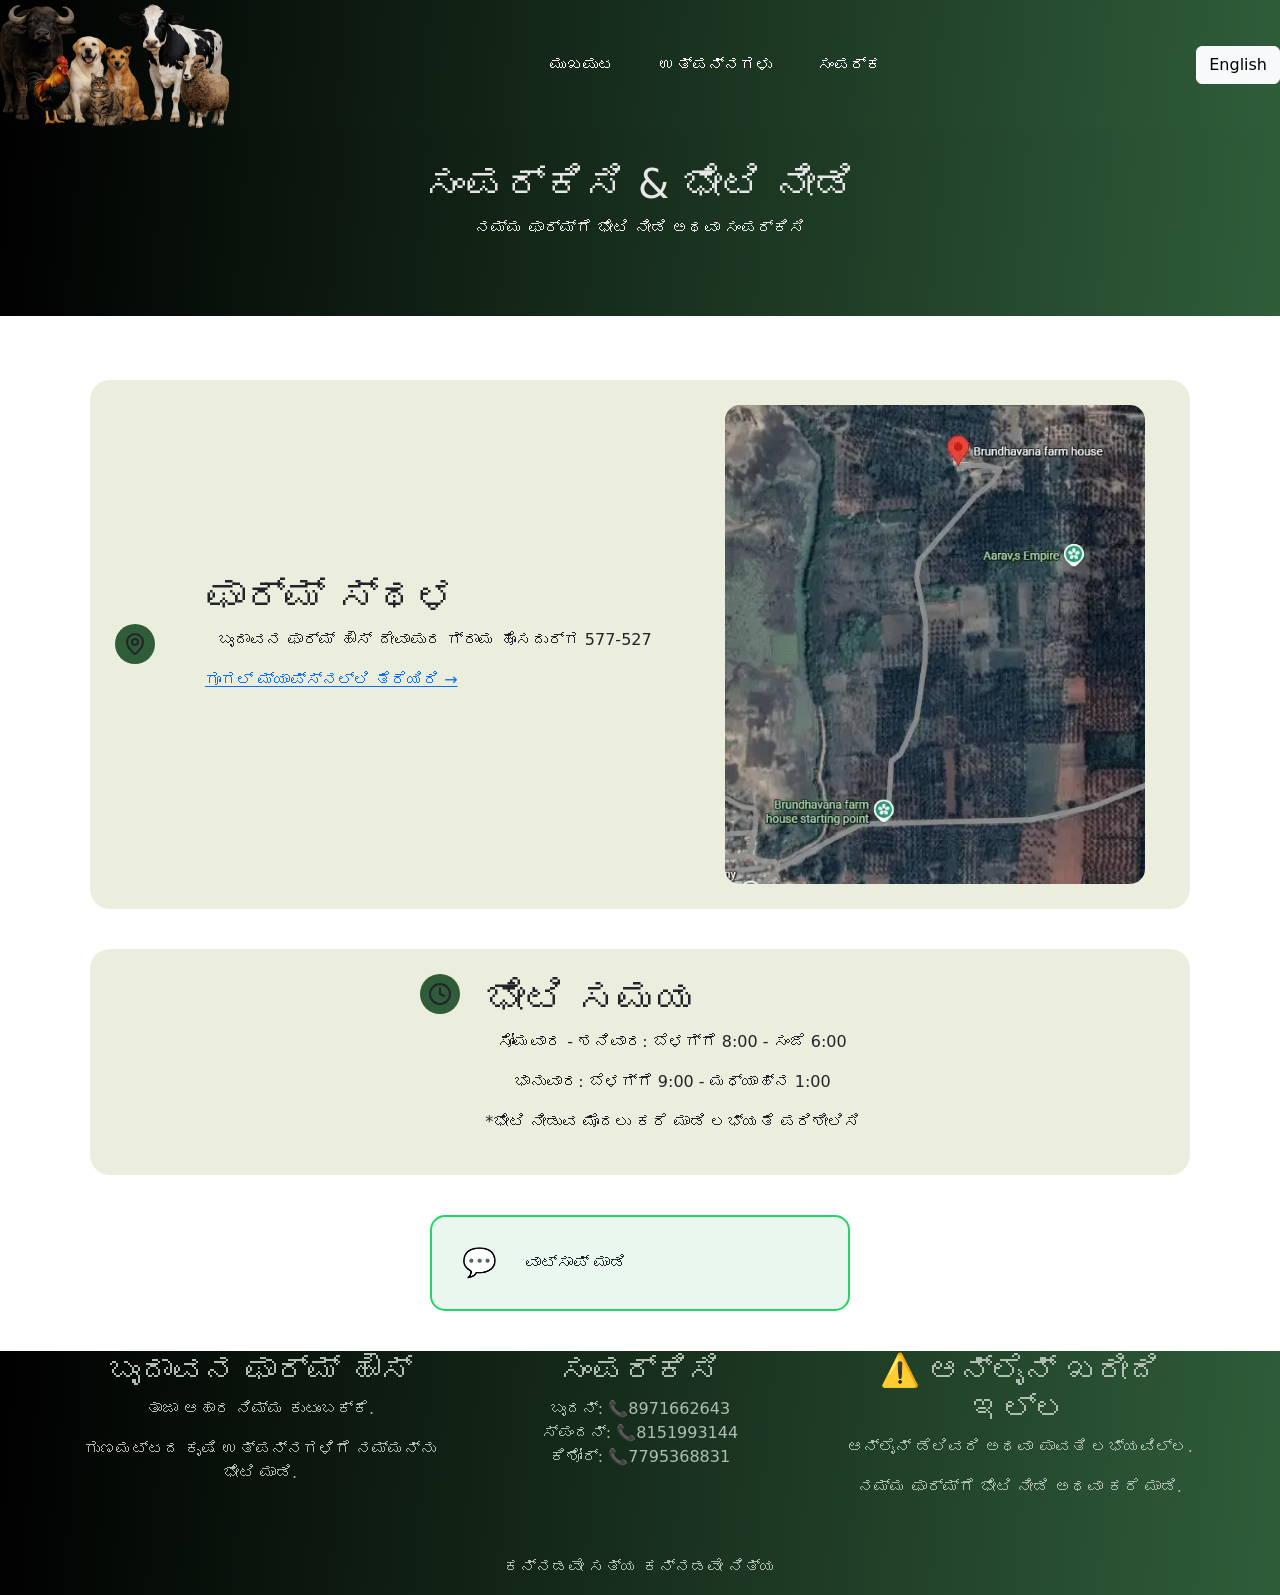
<file: contact.html>
<!DOCTYPE html>

<head>
    <link rel="stylesheet" href="contact.css">
    <link href="https://fonts.googleapis.com/css2?family=Poppins:wght@300;400;600;700&display=swap" rel="stylesheet">
    <meta name="viewport" content="width=device-width, initial-scale=1.0">
</head>

<body>
    <div id="header"></div>

    <div class="d-flex flex-row justify-content-center container1c ">
        <div class="d-flex flex-column justify-content-center ">
            <h1 data-translate="contactTitle">
                ಸಂಪರ್ಕಿಸಿ ಮತ್ತು ಭೇಟಿ ನೀಡಿ
            </h1>

            <p data-translate="contactSubtitle">
                ನಮ್ಮನ್ನು ಸಂಪರ್ಕಿಸಿ ಅಥವಾ ನಮ್ಮ ಫಾರ್ಮ್‌ಗೆ ಭೇಟಿ ನೀಡಿ
            </p>
        </div>
    </div>


    <div class="d-flex flex-row justify-content-center">
        <div class="container2c">
            <div class="container2c1 d-flex flex-column flex-md-row justify-content-center align-items-center">

                <!-- SVG NOT REMOVED -->
                <div class="rounded-full">
                    <svg xmlns="http://www.w3.org/2000/svg" width="24" height="24" viewBox="0 0 24 24" fill="none"
                        stroke="currentColor" stroke-width="2" stroke-linecap="round" stroke-linejoin="round"
                        class="lucide lucide-map-pin">
                        <path
                            d="M20 10c0 4.993-5.539 10.193-7.399 11.799a1 1 0 0 1-1.202 0C9.539 20.193 4 14.993 4 10a8 8 0 0 1 16 0">
                        </path>
                        <circle cx="12" cy="10" r="3"></circle>
                    </svg>
                </div>

                <div class="col-12 col-md-6 mb-4">
                    <h1 data-translate="farmLocation">
                        ಫಾರ್ಮ್ ಸ್ಥಳ
                    </h1>

                    <p data-translate="farmAddress">

                        ಬೃಂದಾವನ ಫಾರ್ಮ್ ಹೌಸ್<br>
                        ದೇವಪುರ ಗ್ರಾಮ<br>
                        ಹೊಸದರ್ಗ 577-527
                    </p>


                    <div>
                        <a href="https://www.google.com/maps/place/Brundhavana+farm+house/@13.8605732,76.301456,943m/data=!3m2!1e3!4b1!4m6!3m5!1s0x3bba87bd4252d711:0x4e0482f3bb4cb2d6!8m2!3d13.8605732!4d76.3040309!16s%2Fg%2F11ss6t2r23?entry=ttu&g_ep=EgoyMDI2MDQyOC4wIKXMDSoASAFQAw%3D%3D"
                            target="_blank" rel="noopener noreferrer"
                            class="text-primary underline text-sm hover:opacity-80" data-translate="openmaps">
                            ಗೂಗಲ್ ಮ್ಯಾಪ್ಸ್‌ನಲ್ಲಿ ತೆರೆಯಿರಿ →
                        </a>
                    </div>
                </div>

                <div class="col-12 col-md-6 text-center">
                    <img src="map.webp" class="img_map">
                </div>

            </div>
        </div>
    </div>


    <div class="container3c d-flex flex-row justify-content-center">

        <!-- SVG NOT REMOVED -->
        <div class="rounded-full">
            <svg xmlns="http://www.w3.org/2000/svg" width="24" height="24" viewBox="0 0 24 24" fill="none"
                stroke="currentColor" stroke-width="2" stroke-linecap="round" stroke-linejoin="round"
                class="lucide lucide-clock">
                <circle cx="12" cy="12" r="10"></circle>
                <polyline points="12 6 12 12 16 14"></polyline>
            </svg>
        </div>

        <div>
            <h1 data-translate="visitingHours">
                ಭೇಟಿ ಸಮಯ
            </h1>

            <p data-translate="weekdays">
                ಸೋಮವಾರ - ಶನಿವಾರ: ಬೆಳಗ್ಗೆ 8:00 - ಸಂಜೆ 6:00
            </p>

            <p data-translate="sunday">
                ಭಾನುವಾರ: ಬೆಳಗ್ಗೆ 9:00 - ಮಧ್ಯಾಹ್ನ 1:00
            </p>

            <p data-translate="visitNote">
                *ಬರುವ ಮೊದಲು ಲಭ್ಯತೆ ದೃಢಪಡಿಸಲು ದಯವಿಟ್ಟು ಕರೆ ಮಾಡಿ
            </p>
        </div>
    </div>


    <div class="contact-container">

        <div class="contact-card whatsapp">

            <div class="icon">💬</div>
            <a href="https://wa.me/917795368831" target="_blank" class="btn" data-translate="whatsapp">

            </a>

        </div>

    </div>
    <!-- MOBILE BUTTONS -->
    <div class="mobile-buttons d-md-none">

        <a href="products.html" class="mobile-btn product-btn" data-translate="products">
            ಉತ್ಪನ್ನಗಳು
        </a>

        <a href="index.html" class="mobile-btn contact-btn" data-translate="home">

            ಮುಖಪುಟ

        </a>

    </div>
    <div id="footer"></div>
    <script src="main.js"></script>
    <script src="ls.js"></script>
    <script src="https://cdn.jsdelivr.net/npm/bootstrap@5.3.3/dist/js/bootstrap.bundle.min.js"></script>

</body>

</html>
</file>
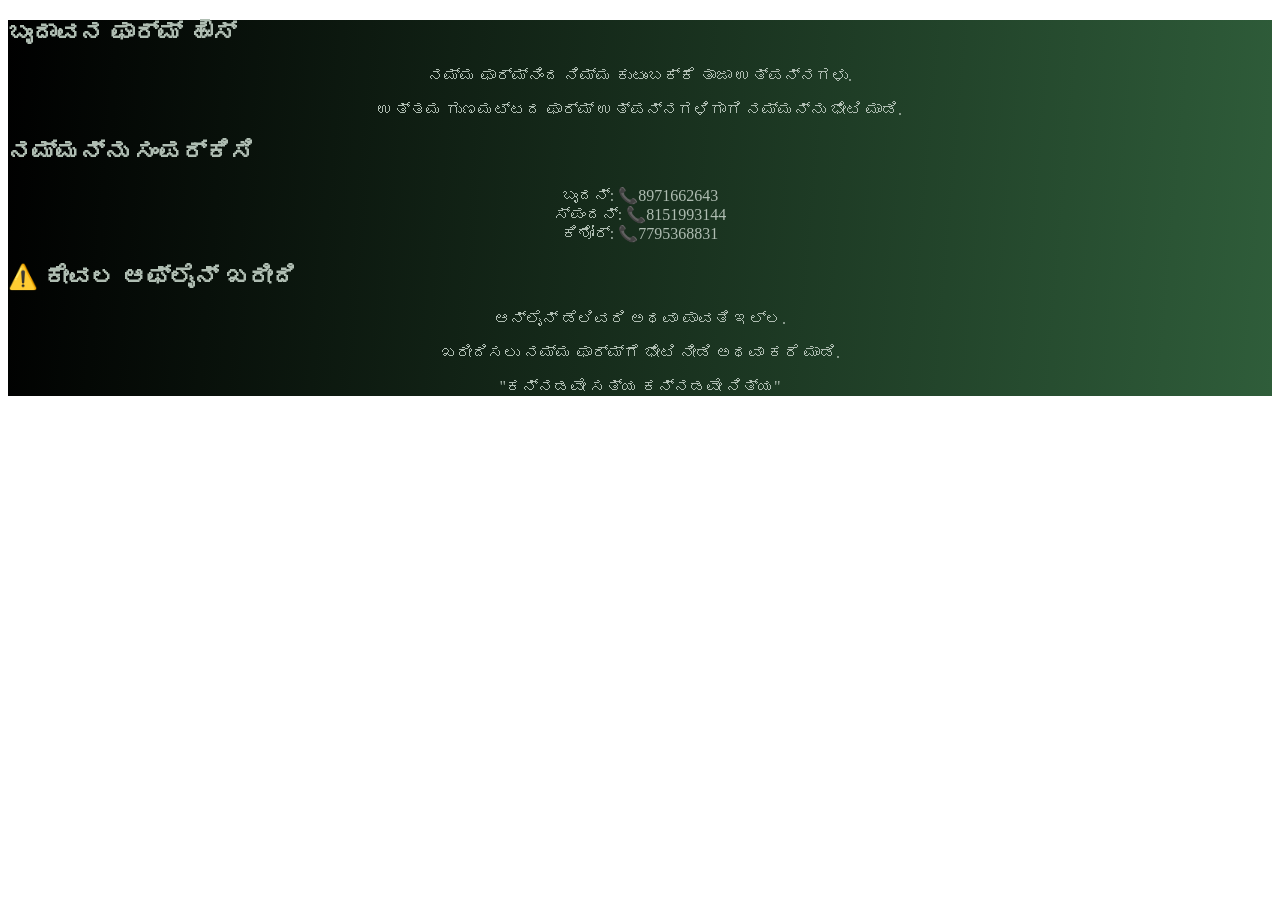
<file: footer.html>
<!DOCTYPE html>

<head>
  <link rel="stylesheet" href="footer.css">
  <link href="https://fonts.googleapis.com/css2?family=Poppins:wght@300;400;600;700&display=swap" rel="stylesheet">
</head>

<body>
  <footer class="site-footer">
    <div class="container-fluid  footer1st">

      <div class="container">
        <div class="row text-center">


          <div class=" col-12 col-md-12 col-sm-12 col-lg-4 col-xl-4 mb-4">
            <div class=" d-flex flex-column">
              <h2 data-translate="footerBrand">
               ಬೃಂದಾವನ ಫಾರ್ಮ್ ಹೌಸ್ 
              </h2>

              <p data-translate="footerLine1">
                ನಮ್ಮ ಫಾರ್ಮ್‌ನಿಂದ ನಿಮ್ಮ ಕುಟುಂಬಕ್ಕೆ ತಾಜಾ ಉತ್ಪನ್ನಗಳು.
              </p>

              <p data-translate="footerLine2">
                ಉತ್ತಮ ಗುಣಮಟ್ಟದ ಫಾರ್ಮ್ ಉತ್ಪನ್ನಗಳಿಗಾಗಿ ನಮ್ಮನ್ನು ಭೇಟಿ ಮಾಡಿ.
              </p>
            </div>
          </div>


          <div class="col-12 col-md-12 col-sm-12 col-lg-4 col-xl-4 mb-4">
            <div class=" d-flex flex-column">
              <h2 data-translate="footerContact">
                ನಮ್ಮನ್ನು ಸಂಪರ್ಕಿಸಿ
              </h2>


              <p>
                <span data-translate="footerLocation1">ಬೃಂದನ್: 📞8971662643</span><br>
                <span data-translate="footerLocation2">ಸ್ಪಂದನ್: 📞8151993144</span><br>
                <span data-translate="footerLocation3">ಕಿಶೋರ್: 📞7795368831</span>
              </p>
            </div>
          </div>


          <div class="col-12 col-md-12 col-sm-12 col-lg-4 col-xl-4 mb-4">
            <div class=" d-flex flex-column">
              <h2 data-translate="footerOffline">
                ⚠️ ಕೇವಲ ಆಫ್‌ಲೈನ್ ಖರೀದಿ
              </h2>

              <p data-translate="footerNoOnline">
                ಆನ್‌ಲೈನ್ ಡೆಲಿವರಿ ಅಥವಾ ಪಾವತಿ ಇಲ್ಲ.
              </p>

              <p data-translate="footerVisitCall">
                ಖರೀದಿಸಲು ನಮ್ಮ ಫಾರ್ಮ್‌ಗೆ ಭೇಟಿ ನೀಡಿ ಅಥವಾ ಕರೆ ಮಾಡಿ.
              </p>
            </div>
          </div>
          <div>
           <p class="text-center mt-3" data-translate="footerKannadaLine">
  "ಕನ್ನಡವೇ ಸತ್ಯ ಕನ್ನಡವೇ ನಿತ್ಯ"
</p>
          </div>


        </div>
      </div>
    </div>
  </footer>

</body>

</html>
</file>
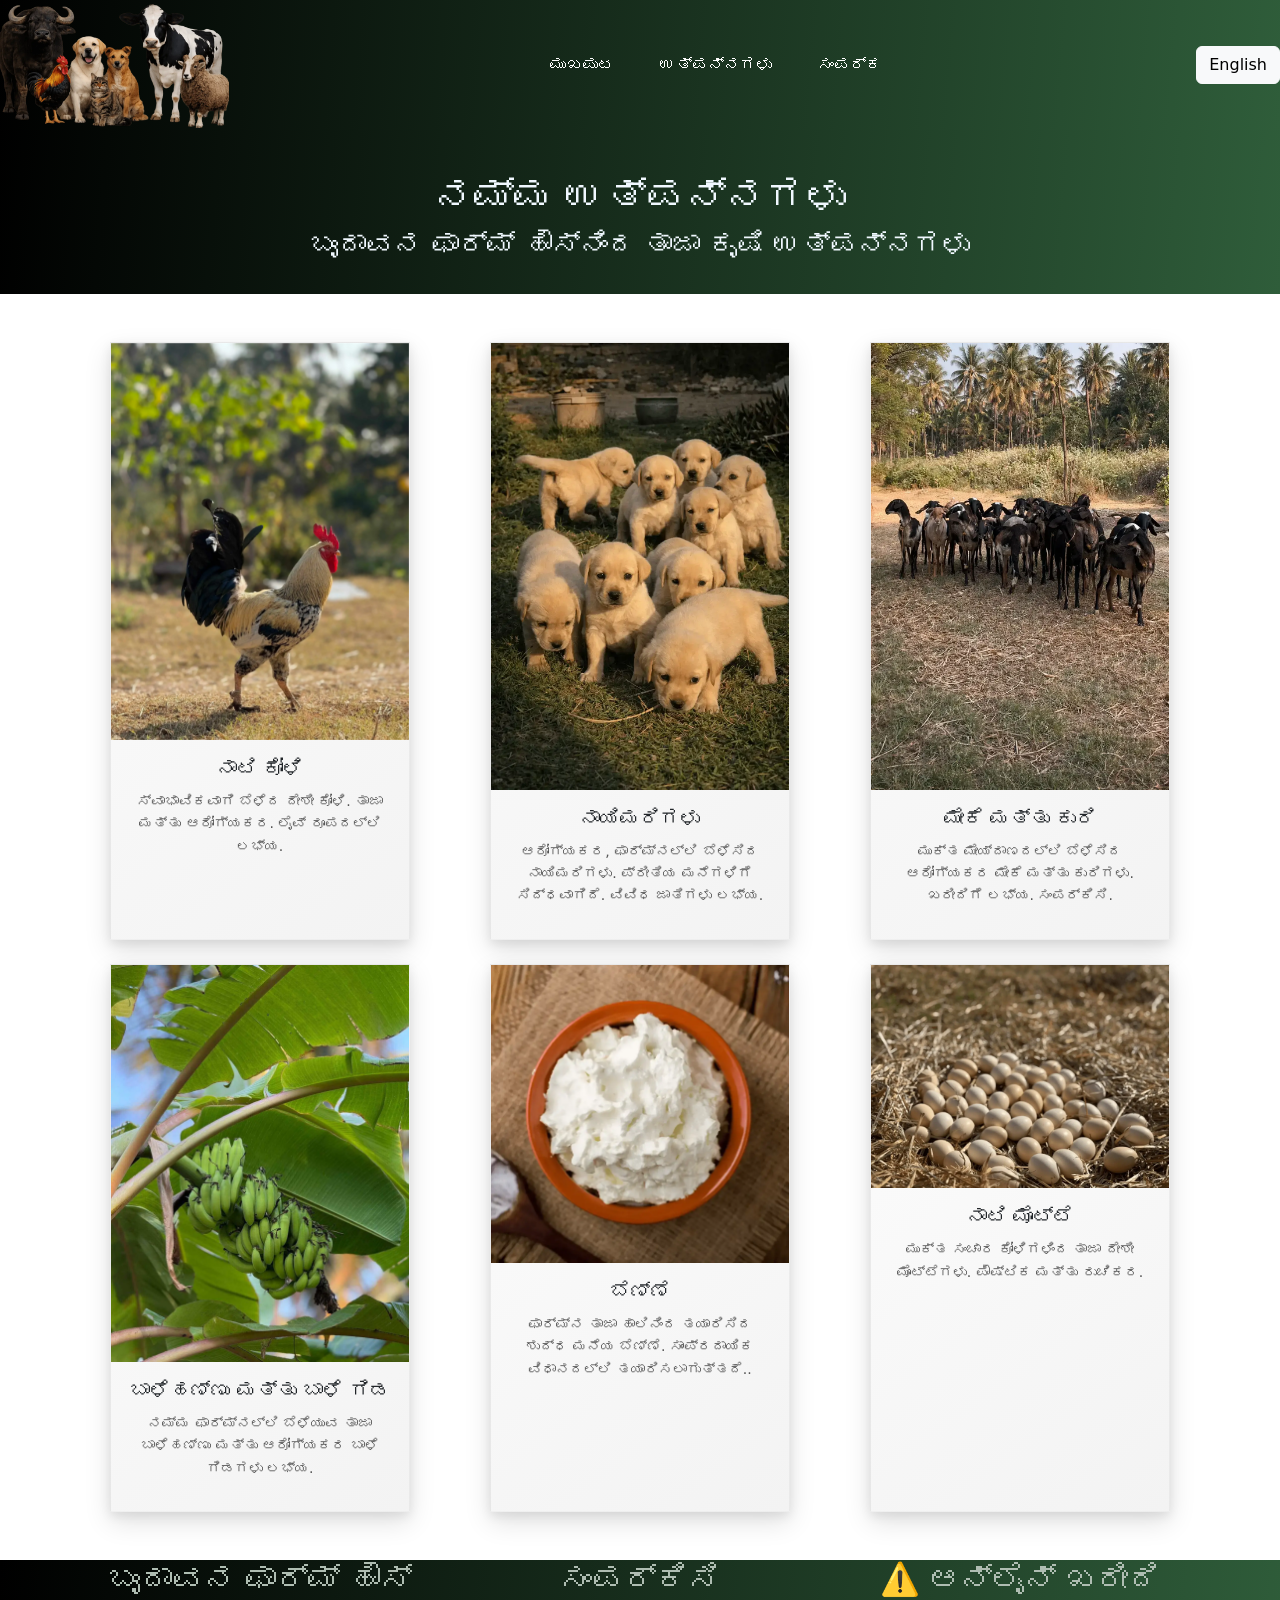
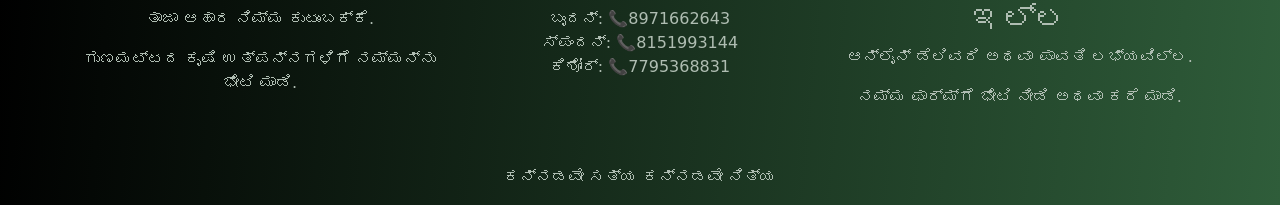
<file: products.html>
<!DOCTYPE html>
<html>

<head>
  <meta name="viewport" content="width=device-width, initial-scale=1.0">
  <link rel="stylesheet" href="products.css">
  <link href="https://cdn.jsdelivr.net/npm/bootstrap@5.3.3/dist/css/bootstrap.min.css" rel="stylesheet">
  <link href="https://fonts.googleapis.com/css2?family=Poppins:wght@300;400;600;700&display=swap" rel="stylesheet">
</head>

<body>
  <div id="header"></div>

  <!-- Title Section -->
  <div class="container_a py-4">
    <h1 class="pt-5" data-translate="ourProducts">
      ನಮ್ಮ ಉತ್ಪನ್ನಗಳು
    </h1>

    <h3 data-translate="productTagline">
      ಬೃಂದಾವನ ಫಾರ್ಮ್ ಹೌಸ್‌ನಿಂದ ನೇರವಾಗಿ ತಾಜಾ ಫಾರ್ಮ್ ಉತ್ಪನ್ನಗಳು
    </h3>
  </div>

  <!-- Products Grid -->
  <div class="container-fluid py-5">
    <div class="container">
      <div class="row g-4">
        <!-- Nati Koli -->
<div class="col-12 col-sm-6 col-lg-4 d-flex justify-content-center">
  <div class="product-card premium h-100">

    <!-- Carousel -->
    <div id="koliCarousel" class="carousel slide" data-bs-ride="carousel">

      <div class="carousel-inner">

        <!-- Image -->
        <div class="carousel-item active">
          <img src="natikoli.webp" class="imgs img-fluid">
        </div>


      </div>

   

    </div>

    <!-- TEXT SECTION -->
    <div class="p-3">
      <h5 data-translate="natiKoliTitle">ನಾಟಿ ಕೋಳಿ</h5>

      <p data-translate="natiKoliDesc">
        ನಮ್ಮ ಫಾರ್ಮ್‌ನಲ್ಲಿ ಸಹಜವಾಗಿ ಬೆಳೆದ ಫ್ರೀ-ರೇಂಜ್ ನಾಟಿ ಕೋಳಿ.
        ತಾಜಾ ಮತ್ತು ಆರೋಗ್ಯಕರ. ಜೀವಂತವಾಗಿಯೂ ಅಥವಾ ಸ್ವಚ್ಛಗೊಳಿಸಿ ಲಭ್ಯ.
      </p>
    </div>

  </div>
</div>

        <!-- Puppies -->
        <div class="col-12 col-sm-6 col-lg-4  d-flex justify-content-center">
          <div class="product-card premium h-100">
            <img src="dog.webp" class="imgs img-fluid">
            <div class="p-3">
              <h5 data-translate="puppiesTitle">ನಾಯಿ ಮರಿಗಳು</h5>
              <p data-translate="puppiesDesc">
                ಆರೋಗ್ಯಕರವಾಗಿ ಫಾರ್ಮ್‌ನಲ್ಲಿ ಬೆಳೆದ ನಾಯಿ ಮರಿಗಳು. ಚೆನ್ನಾಗಿ ನೋಡಿಕೊಳ್ಳಲ್ಪಟ್ಟಿದ್ದು ಪ್ರೀತಿಯ ಮನೆಗಳಿಗೆ ಸಿದ್ಧವಾಗಿವೆ.
                ವಿವಿಧ ಜಾತಿಗಳು ಲಭ್ಯ.
              </p>
            </div>
          </div>
        </div>

        <!-- Sheep -->
        <div class="col-12 col-sm-6 col-lg-4  d-flex justify-content-center ">
          <div class="product-card premium h-100">
            <img src="sheep.webp" class="imgs img-fluid">
            <div class="p-3">
              <h5 data-translate="sheepTitle">ಕುರಿಗಳು ಮತ್ತು ಆಡುಗಳು</h5>
              <p data-translate="sheepDesc">
                ತೆರೆದ ಮೇವು ಪ್ರದೇಶಗಳಲ್ಲಿ ಬೆಳೆದ ಆರೋಗ್ಯಕರ ಕುರಿಗಳು ಮತ್ತು ಆಡುಗಳು. ಖರೀದಿಗೆ ಲಭ್ಯ. ಲಭ್ಯತೆಯಿಗಾಗಿ ಸಂಪರ್ಕಿಸಿ.
              </p>
            </div>
          </div>
        </div>

        <!-- banana-->
      <div class="col-12 col-sm-6 col-lg-4 d-flex justify-content-center">
  <div class="product-card premium h-100">

    <img src="banana.webp" class="imgs img-fluid">

    <div class="p-3">

      <h5 data-translate="bananaTitle">ಬಾಳೆಹಣ್ಣು ಮತ್ತು ಬಾಳೆ ಗಿಡ</h5>

      <p data-translate="bananaDesc">
        ನಮ್ಮ ಫಾರ್ಮ್‌ನಲ್ಲಿ ಬೆಳೆಯುವ ತಾಜಾ ಬಾಳೆಹಣ್ಣು ಮತ್ತು ಆರೋಗ್ಯಕರ ಬಾಳೆ ಗಿಡಗಳು ಲಭ್ಯ.
      </p>

    </div>

  </div>
</div>

        <!-- Butter -->
        <div class="col-12 col-sm-6 col-lg-4   d-flex justify-content-center">
          <div class="product-card premium h-100">
            <img src="butter.webp" class="imgs img-fluid">
            <div class="p-3">
              <h5 data-translate="butterTitle">ಬೆಣ್ಣೆ</h5>
              <p data-translate="butterDesc">
                ಫಾರ್ಮ್‌ನ ತಾಜಾ ಹಾಲಿನಿಂದ ತಯಾರಿಸಿದ ಶುದ್ಧ ಮನೆಯ ಬೆಣ್ಣೆ. ಸಾಂಪ್ರದಾಯಿಕ ವಿಧಾನದಲ್ಲಿ ತಯಾರಿಸಲಾಗುತ್ತದೆ.
              </p>
            </div>
          </div>
        </div>

        <!-- Nati Koli -->


        <!-- Eggs -->
        <div class="col-12 col-sm-6 col-lg-4   d-flex justify-content-center">
          <div class="product-card premium h-100">
            <img src="egg.webp" class="imgs img-fluid">
            <div class="p-3">
              <h5 data-translate="eggsTitle">ನಾಟಿ ಮೊಟ್ಟೆ</h5>
              <p data-translate="eggsDesc">
                ನಮ್ಮ ಫ್ರೀ-ರೇಂಜ್ ಕೋಳಿಗಳಿಂದ ದೊರೆಯುವ ತಾಜಾ ನಾಟಿ ಮೊಟ್ಟೆಗಳು. ಪೌಷ್ಟಿಕಾಂಶ ಮತ್ತು ರುಚಿಯಲ್ಲಿ ಸಮೃದ್ಧ. ಪ್ರತಿದಿನ
                ಸಂಗ್ರಹಿಸಲಾಗುತ್ತದೆ.
              </p>
            </div>
          </div>
        </div>

      </div>
    </div>
  </div>
  <!-- MOBILE BUTTONS -->
<div class="mobile-buttons d-md-none">

  <a href="index.html" class="mobile-btn contact-btn" data-translate="home">

            ಮುಖಪುಟ

        </a>

 <a href="contact.html" class="mobile-btn contact-btn" >
    
    <svg width="18" height="18" viewBox="0 0 24 24" fill="red">
      <path d="M12 2C8.13 2 5 5.13 5 9c0 5.25 7 13 7 13s7-7.75 7-13c0-3.87-3.13-7-7-7zm0 9.5c-1.38 
      0-2.5-1.12-2.5-2.5S10.62 6.5 12 6.5s2.5 1.12 2.5 2.5S13.38 11.5 12 11.5z"/>
    </svg>

    <span data-translate="contact">ಸಂಪರ್ಕ</span>

  </a>

</div>   
  <div id="footer"></div>

  <script src="main.js"></script>
  <script src="ls.js"></script>
  <script src="https://cdn.jsdelivr.net/npm/bootstrap@5.3.3/dist/js/bootstrap.bundle.min.js"></script>

</body>

</html>
</file>
<file: contact.css>
.container1c{
background:linear-gradient(95deg,#000000,#2f5d3a);
color:rgb(230,230,230);
padding:60px 20px;
height:auto;
margin-bottom:5%;
text-align:center;
}


/* ICON CIRCLE */

.rounded-full{
border-radius:9999px;
background-color:#2F5D3A;
flex-shrink:0;
width:40px;
height:40px;

display:flex;
align-items:center;
justify-content:center;
}


/* FARM LOCATION CARD */

.container2c{
width:90%;
max-width:1100px;
padding:25px;
background-color:rgb(236,238,221);
border-radius:20px;
margin:auto;
}


.container2c1{
display:flex;
align-items:center;
justify-content:space-between;
gap:40px;
flex-wrap:nowrap;
}

.container2c1 .col-md-6{
flex:1;
}
/* MAP IMAGE */

.img_map{
width:100%;
max-width:420px;
border-radius:15px;
}

.rounded-full{
margin-right:10px;
}

/* VISITING HOURS */

.container3c{
width:90%;
max-width:1100px;
padding:25px;
background-color:rgb(236,238,221);
border-radius:20px;
margin:40px auto;

display:flex;
align-items:flex-start;
gap:15px;
}


/* CONTACT CARDS */

.contact-container{
display:flex;
flex-wrap:wrap;
justify-content:center;
gap:20px;
margin:40px auto;
padding:0 15px;
}


.contact-card{
flex:1;
min-width:260px;
max-width:420px;

display:flex;
align-items:center;
gap:15px;

padding:25px 30px;
border-radius:15px;
cursor:pointer;
transition:all .4s ease;

border:2px solid transparent;
}


/* WHATSAPP */

.whatsapp{
background-color:#e9f7ef;
border-color:#25D366;
}

.whatsapp:hover{
background-color:#25D366;
color:white;
}


/* CALL */

.call{
background-color:#fbeee6;
border-color:#d35400;
}

.call:hover{
background-color:#d35400;
color:white;
}


/* ICON */

.icon{
font-size:28px;
}


/* TEXT */

.contact-card h3{
margin:0;
font-size:20px;
}

.contact-card p{
margin:5px 0 0;
font-size:14px;
}


/* MOBILE RESPONSIVE */

@media (max-width:768px){

.container2c1{
flex-direction:column;
text-align:center;
}

.container3c{
flex-direction:column;
text-align:center;
}

.contact-card{
flex-direction:row;
justify-content:center;
}

.img_map{
max-width:100%;
}

}


.mobile-buttons {
  display: flex;
  justify-content: center;   /* center horizontally */
  gap: 12px;                 /* space between buttons */

  margin: 20px 0;            /* space above footer */
}
.mobile-btn {
  display: flex;
  align-items: center;
  justify-content: center;
background-color: black;
  padding: 12px 18px;
  border-radius: 20px;
  font-weight: 600;
  text-decoration: none;

  min-width: 130px;
}
.mobile-btn:last-child {
  background: #1b5e20;
}
.contact-btn {
  display: flex;
  align-items: center;
  justify-content: center;
  gap: 8px;
  background: linear-gradient(135deg, #1f7a3a, #145c2a);
  color: white;
  padding: 12px;
  border-radius: 14px;
  font-size: 16px;
  font-weight: 600;
  text-decoration: none;
  box-shadow: 0 6px 14px rgba(0,0,0,0.25);
  transition: 0.3s;
}

.contact-btn:hover {
  transform: scale(1.05);
}

.product-btn {
  background-image: url('/logopic.webp'); /* adjust path if needed */
  background-size: cover;
  background-position: center;
  background-repeat: no-repeat;

  color: white;
  padding: 10px 16px;
  border-radius: 12px;
  border: none;
  font-weight: 600;

  display: flex;
  align-items: center;
  gap: 6px;
}

.contact-btn {
  background: linear-gradient(135deg, #1f7a3a, #145c2a);
  color: white;
}

.product-btn {
  background-image: url('/logopic.webp');
  background-size: cover;
  background-position: center;
  color: white;
}
</file>
<file: footer.css>
.footer1st{
  width: 100%;
  background: linear-gradient(95deg, #000000, #2f5d3a);
  color:#afbdb2;
}

h2{
  font-family:times;
}

p{
  text-align:center;
}
</file>
<file: products.css>
.container_a{
    text-align: center;
   background: linear-gradient(95deg, #000000, #2f5d3a);
    color: aliceblue;
}

.imgs{
    height: 300px;
    width:300px;
   
    
}

.para{
    height: 120px;
    width: 300px;
    text-align: center;
    background-color: bisque;
}

.container1{
    width: 33.33%;
    text-align: center; 
      
    box-shadow:rgb(0, 0, 0);
}


/* Base product card */
.product-card {
    width: 300px;
    
    
    background: #ffffff;
    text-align: center;
    transition: all 0.4s ease;
    
}

/* Premium Version */
.premium {
    background: linear-gradient(145deg, #fdfdfd, #f3f3f3);
    box-shadow: 
        0 10px 25px rgba(0, 0, 0, 0.12),
        0 4px 10px rgba(0, 0, 0, 0.08);
    border: 1px solid rgba(0, 0, 0, 0.05);
    position: relative;
    overflow: hidden;
}

/* Premium Glow Border Effect */
.premium::before {
    content: "";
    position: absolute;
    top: -2px;
    left: -2px;
    right: -2px;
    bottom: -2px;
    background: linear-gradient(45deg, #2e7d32, #66bb6a, #2e7d32);
    z-index: -1;
    
    opacity: 0.6;
}

/* Image Styling */
.premium img {
    width: 100%;
    
    transition: transform 0.4s ease;
}

/* Hover Effects */
.premium:hover {
    transform: translateY(-8px);
    box-shadow: 
        0 20px 40px rgba(0, 0, 0, 0.18),
        0 10px 20px rgba(0, 0, 0, 0.12);
}

.premium:hover img {
    transform: scale(1.05);
}

/* Title */
.premium h3 {
    margin-top: 15px;
    font-size: 20px;
    font-weight: 600;
    color: #1b5e20;
}

/* Description */
.premium p {
    font-size: 14px;
    color: #555;
    line-height: 1.6;
    margin-top: 10px;
}


.mobile-buttons {
  display: flex;
  justify-content: center;   /* center horizontally */
  gap: 12px;                 /* space between buttons */

  margin: 20px 0;            /* space above footer */
}
.mobile-btn {
  display: flex;
  align-items: center;
  justify-content: center;
background-color: black;
  padding: 12px 18px;
  border-radius: 20px;
  font-weight: 600;
  text-decoration: none;

  min-width: 130px;
}
.mobile-btn:last-child {
  background: #1b5e20;
}
.contact-btn {
  display: flex;
  align-items: center;
  justify-content: center;
  gap: 8px;
  background: linear-gradient(135deg, #1f7a3a, #145c2a);
  color: white;
  padding: 12px;
  border-radius: 14px;
  font-size: 16px;
  font-weight: 600;
  text-decoration: none;
  box-shadow: 0 6px 14px rgba(0,0,0,0.25);
  transition: 0.3s;
}

.contact-btn:hover {
  transform: scale(1.05);
}

.product-btn {
  background-image: url('/logopic.webp'); /* adjust path if needed */
  background-size: cover;
  background-position: center;
  background-repeat: no-repeat;

  color: white;
  padding: 10px 16px;
  border-radius: 12px;
  border: none;
  font-weight: 600;

  display: flex;
  align-items: center;
  gap: 6px;
}

.contact-btn {
  background: linear-gradient(135deg, #1f7a3a, #145c2a);
  color: white;
}

.product-btn {
  background-image: url('/logopic.webp');
  background-size: cover;
  background-position: center;
  color: white;
}
</file>
